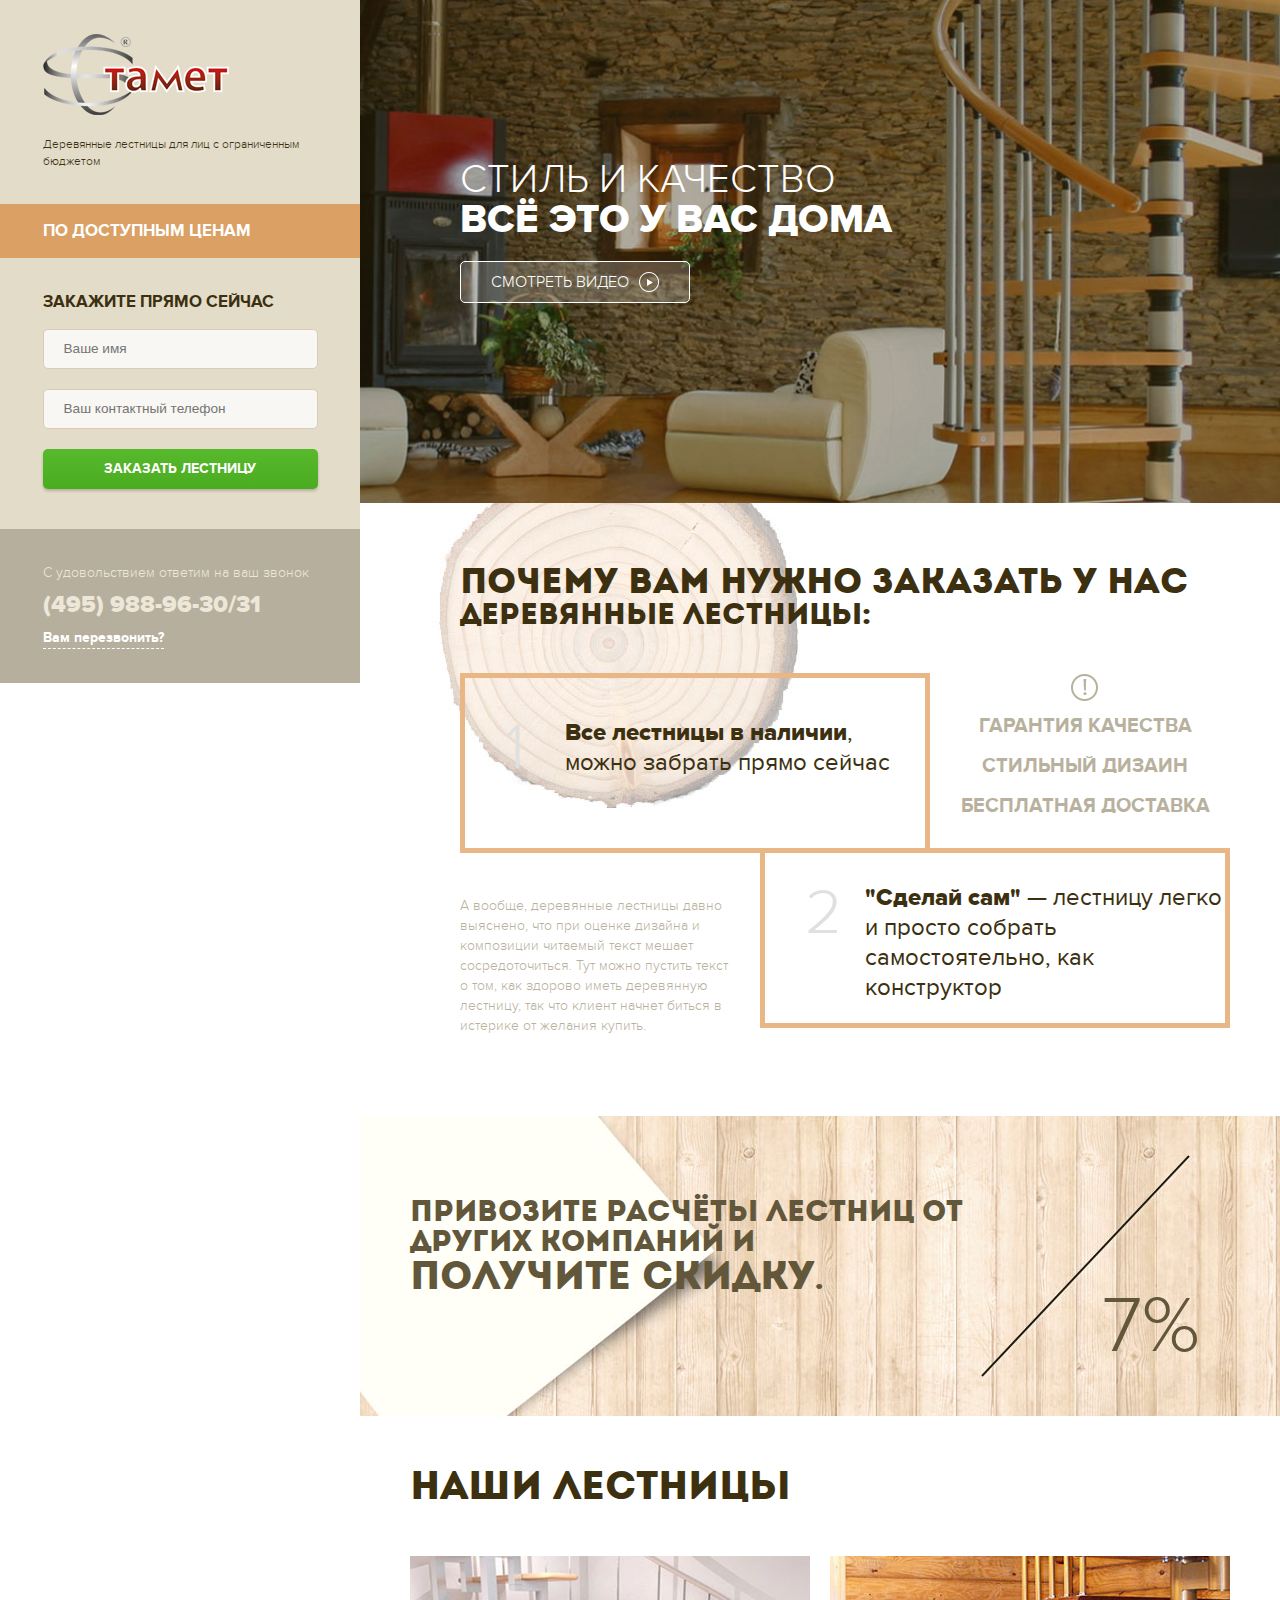
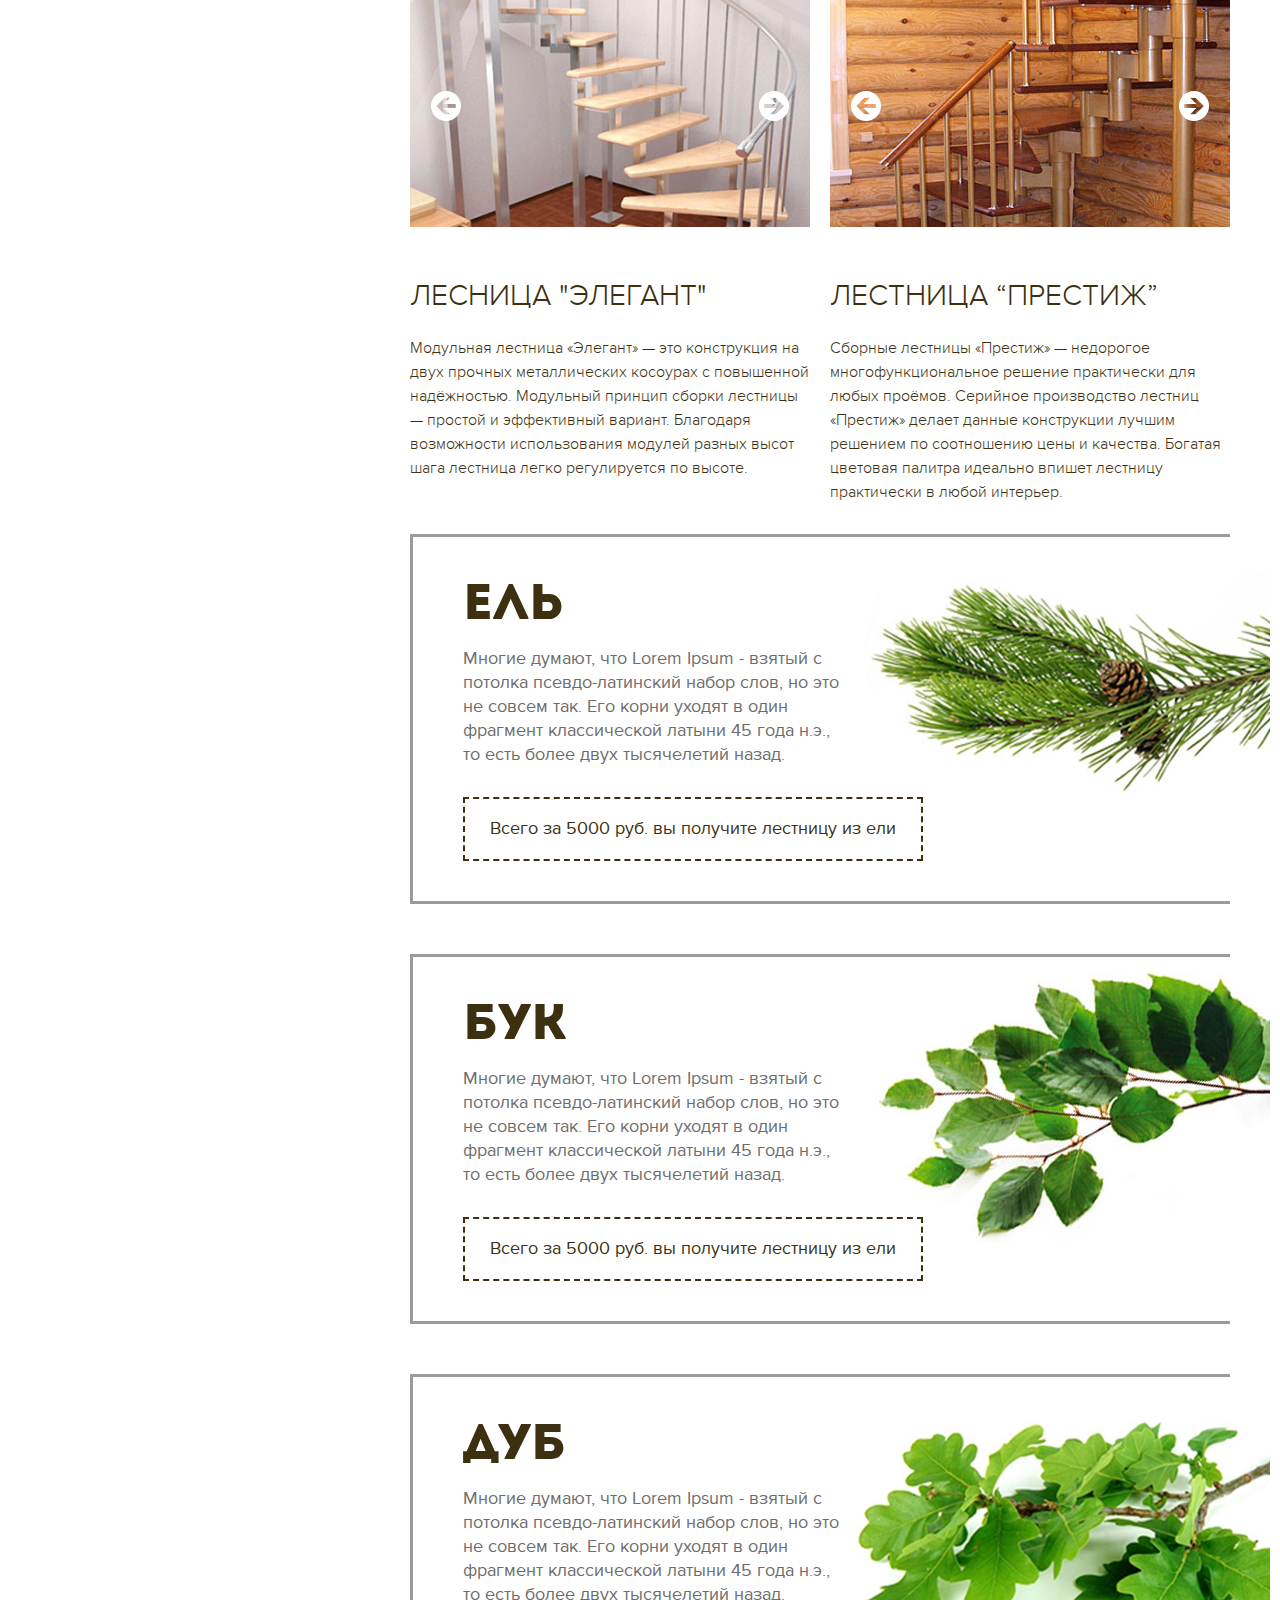
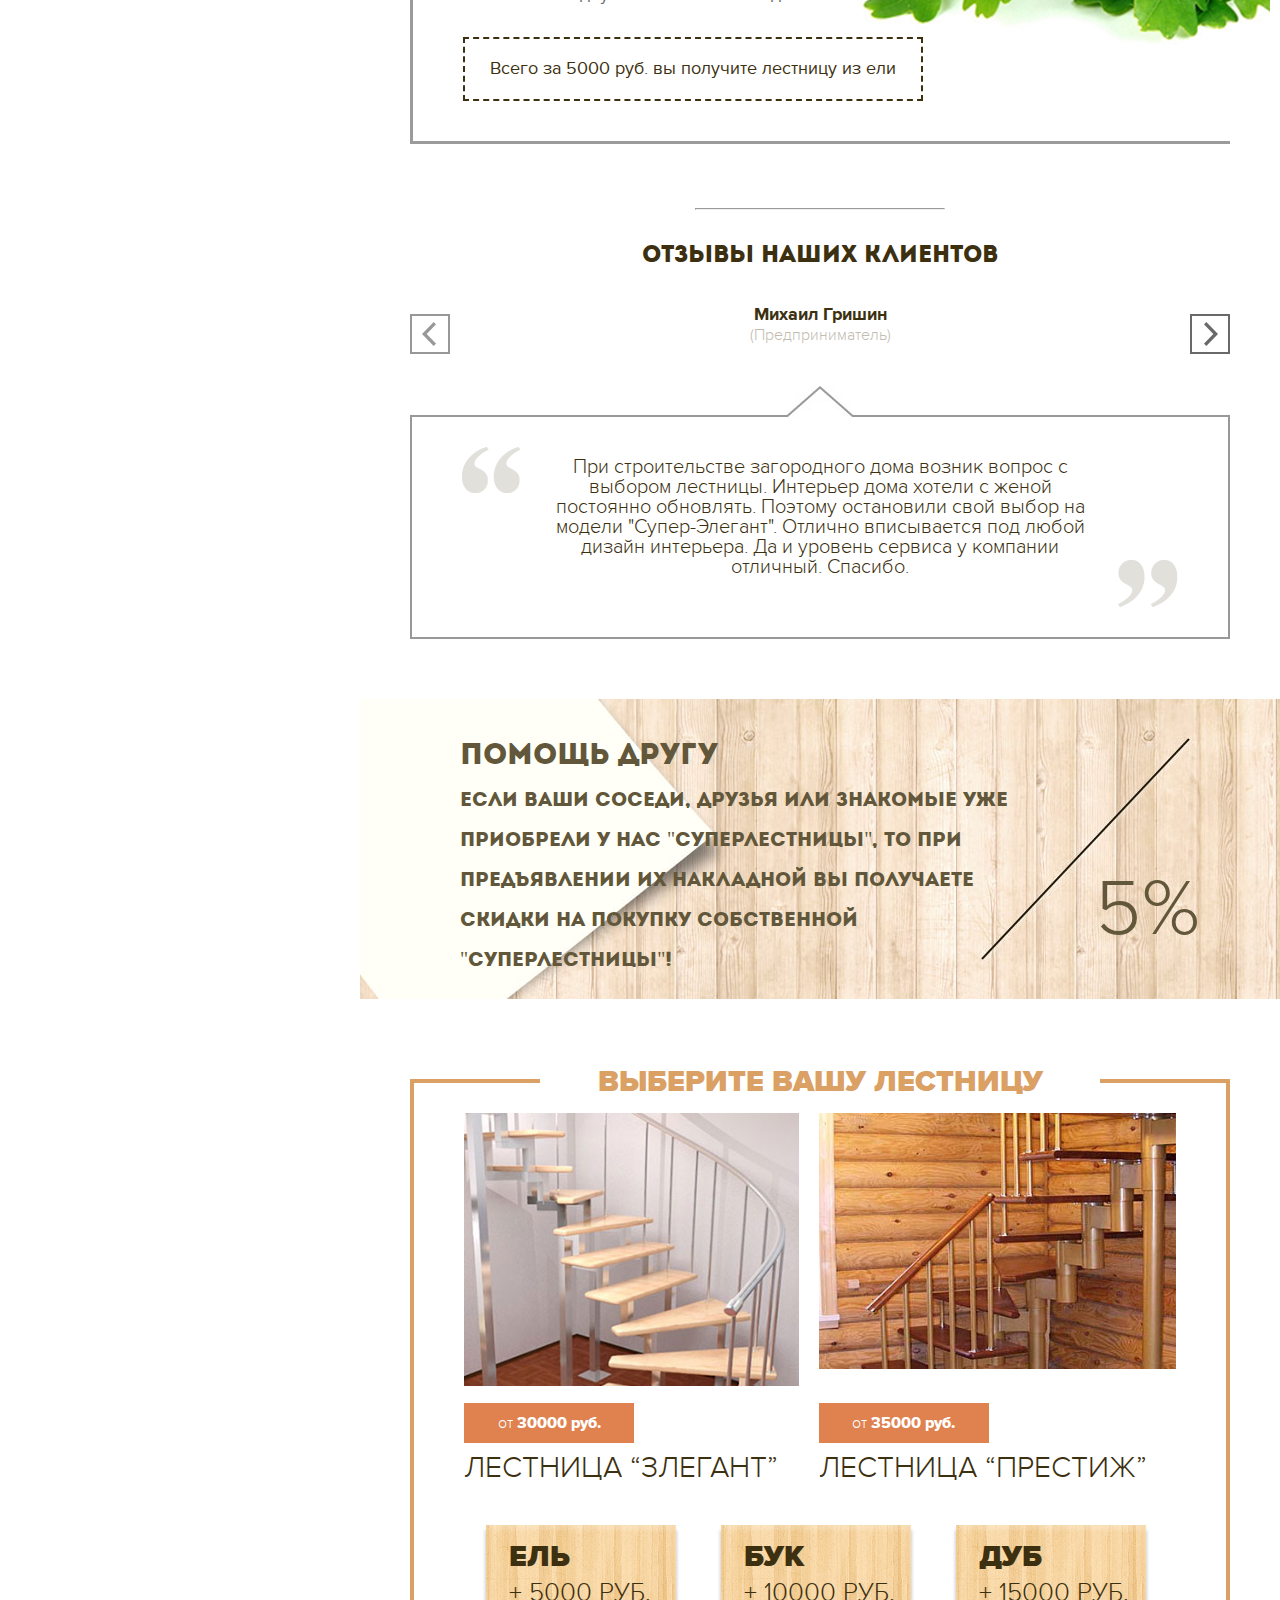
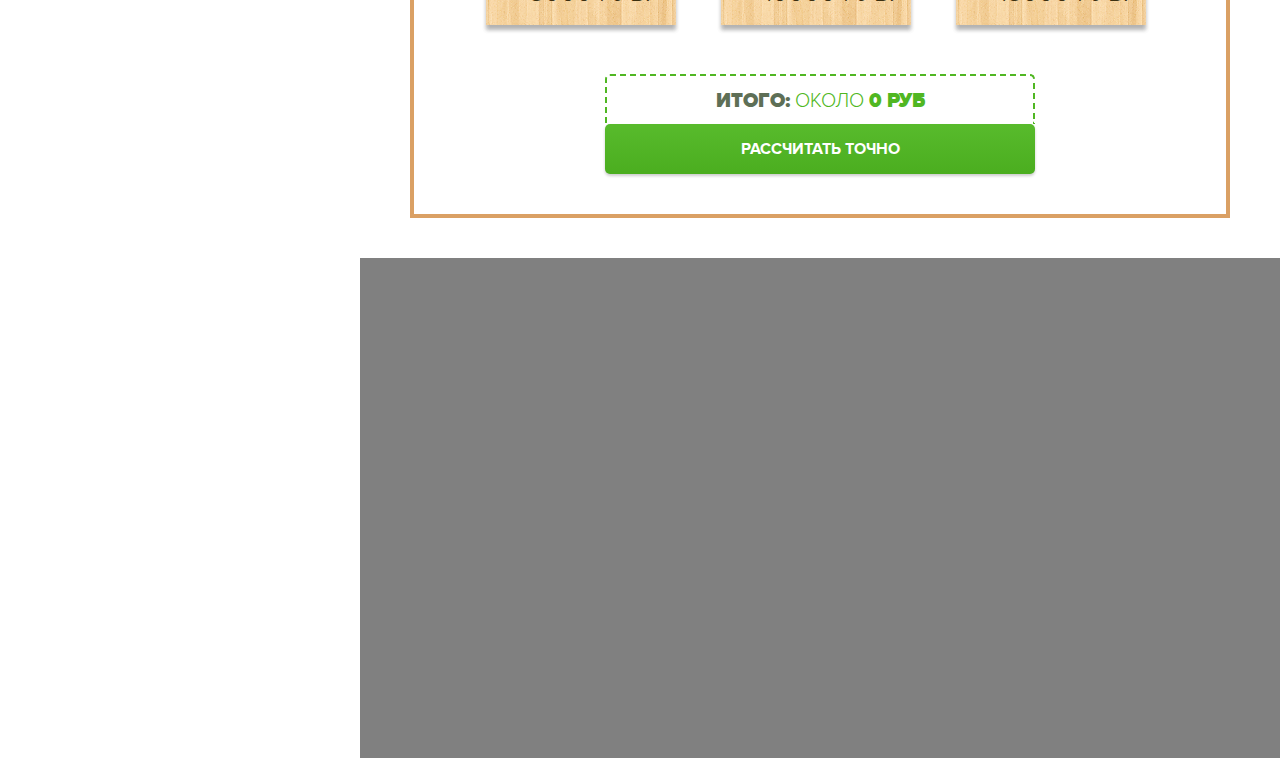
<file: index.html>
<!DOCTYPE html>
<!--[if lt IE 7]>      <html class="no-js lt-ie9 lt-ie8 lt-ie7"> <![endif]-->
<!--[if IE 7]>         <html class="no-js lt-ie9 lt-ie8"> <![endif]-->
<!--[if IE 8]>         <html class="no-js lt-ie9"> <![endif]-->
<!--[if gt IE 8]><!--> <html class="no-js"> <!--<![endif]-->
    <head>
        <meta charset="utf-8">
        <meta http-equiv="X-UA-Compatible" content="IE=edge,chrome=1">
        <title></title>
        <meta name="description" content="">
        <meta name="viewport" content="width=device-width, initial-scale=1">


        <link rel="stylesheet" href="fonts/fonts.css"/>
        <link rel="stylesheet" href="img/sprites.css">
        <link rel="stylesheet" href="css/main.css">

        <!--[if lt IE 9]>
            <script src="//html5shiv.googlecode.com/svn/trunk/html5.js"></script>
            <script>window.html5 || document.write('<script src="js/vendor/html5shiv.js"><\/script>')</script>
        <![endif]-->
    </head>
    <body>
        <!--[if lt IE 7]>
            <p class="browsehappy">You are using an <strong>outdated</strong> browser. Please <a href="http://browsehappy.com/">upgrade your browser</a> to improve your experience.</p>
        <![endif]-->

        <div class="wrapper">
            <div class="sidebar">
                <div class="logo-wrap">
                    <h1><a href="#" class="logo"><img src="img/logo.png" alt=""></a></h1>
                    <p>Деревянные лестницы для лиц с ограниченным бюджетом</p>
                </div>
                <h2>По доступным ценам</h2>
                <form id="form-1" method="POST" action="javascript:void(null);" onsubmit="call('#form-1')">
                    <h3>Закажите прямо сейчас</h3>
                    <p class="input"><input type="text" name="name" placeholder="Ваше имя"></p>
                    <p class="input"><input type="text" name="phone" placeholder="Ваш контактный телефон"></p>
                    <input type="submit" class="submit" value="Заказать лестницу">
                </form>
                <div class="contacts">
                    <p>С удовольствием ответим на ваш звонок</p>
                    <p class="phone-number">(495) 988-96-30/31</p>
                    <a href="#" class="callback" data-toggle="modal" data-target="#form">Вам перезвонить?</a>
                </div>
            </div>

            <div class="content">
                <section>
                    <div class="promo container">
                        <h2>Стиль и качество <br><b>всё это у вас дома</b></h2>
                        <a href="#" class="watch-video" data-toggle="modal" data-target="#video">Смотреть видео <span class="btn-arrow"></span></a>
                    </div>
                </section>

                <section>
                    <div class="benefits container">
                        <h2>Почему вам нужно заказать у нас</h2>
                        <h3>деревянные лестницы:</h3>

                        <div class="benef-1">
                            <span class="num">1</span>
                            <b>Все лестницы в наличии</b>, можно забрать прямо сейчас
                        </div>
                        <div class="benef-2">
                            <span class="num">2</span>
                            <b>"Сделай сам"</b> — лестницу легко и просто собрать самостоятельно, как конструктор
                        </div>
                        <div class="our-benef">
                            <span class="icon icon-i"></span>
                            <p>Гарантия качества</p>
                            <p>Стильный дизаин</p>
                            <p>Бесплатная доставка</p>
                        </div>
                        <div class="text-benef">
                            А вообще, деревянные лестницы давно выяснено, что при оценке дизайна и композиции читаемый текст мешает сосредоточиться. Тут можно пустить текст о том, как здорово иметь деревянную лестницу, так что клиент начнет биться в истерике от желания купить.
                        </div>
                    </div>
                </section>

                <section>
                    <div class="share">
                        <h2>Привозите расчёты лестниц от других компаний и <br><span>получите скидку</span>.</h2>
                        <span class="discount">7%</span>
                        <a href="#" class="share-link" data-toggle="modal" data-target="#share"></a>
                    </div>

                </section>

                <section>
                    <div class="our-works ">
                        <h2>Наши лестницы</h2>
                        <div class="elegant">
                            <ul class="bxslider">
                              <li>
                                <img src="img/slider-1.jpg" />
                              </li>

                            </ul>
                            <h3>Лесница "Элегант"</h3>
                            <p>Модульная лестница «Элегант» — это конструкция на двух прочных металлических косоурах с повышенной надёжностью. Модульный принцип сборки лестницы — простой и эффективный вариант. Благодаря возможности использования модулей разных высот шага лестница легко регулируется по высоте.</p>
                        </div>
                        <div class="prestige">
                            <ul class="bxslider">
                                <li>
                                    <img src="img/slider-2.jpg" />
                                </li>
                            </ul>
                            <h3>Лестница “Престиж”</h3>
                            <p>Сборные лестницы «Престиж» — недорогое многофункциональное решение практически для любых проёмов. Серийное производство лестниц «Престиж» делает данные конструкции лучшим решением по соотношению цены и качества. Богатая цветовая палитра идеально впишет лестницу практически в любой интерьер. </p>
                        </div>
                        <div style="clear: both;"></div>
                    </div>
                </section>

                <section>
                    <div class="materials ">
                        <div class="material">
                            <h2>Ель</h2>
                            <p>Многие думают, что Lorem Ipsum - взятый с потолка псевдо-латинский набор слов, но это не совсем так. Его корни уходят в один фрагмент классической латыни 45 года н.э., то есть более двух тысячелетий назад. </p>
                            <a href="#" class="buy" data-toggle="modal" data-target="#form">Всего за 5000 руб. вы получите лестницу из ели</a>
                            <img src="img/el.jpg" alt="">
                        </div>
                        <div class="material">
                            <h2>Бук</h2>
                            <p>Многие думают, что Lorem Ipsum - взятый с потолка псевдо-латинский набор слов, но это не совсем так. Его корни уходят в один фрагмент классической латыни 45 года н.э., то есть более двух тысячелетий назад. </p>
                            <a href="#" class="buy" data-toggle="modal" data-target="#form">Всего за 5000 руб. вы получите лестницу из ели</a>
                            <img src="img/buk.jpg" alt="">
                        </div>
                        <div class="material">
                            <h2>Дуб</h2>
                            <p>Многие думают, что Lorem Ipsum - взятый с потолка псевдо-латинский набор слов, но это не совсем так. Его корни уходят в один фрагмент классической латыни 45 года н.э., то есть более двух тысячелетий назад. </p>
                            <a href="#" class="buy" data-toggle="modal" data-target="#form">Всего за 5000 руб. вы получите лестницу из ели</a>
                            <img src="img/dub.jpg" alt="">
                        </div>
                    </div>
                </section>

                <section>
                    <div class="reviews ">
                        <hr>
                        <h2>Отзывы наших клиентов</h2>
                        <ul class="bxslider-2">
                          <li>
                            <cite>Михаил Гришин</cite>
                            <p class="who">(Предприниматель)</p>
                            <blockquote>
                                <span class="arrow quote-arrow"></span>
                                <span class="quote-1"></span>
                                <span class="quote-2"></span>
                                <p>
                                    При строительстве загородного дома возник вопрос с выбором лестницы. Интерьер дома хотели с женой постоянно обновлять. Поэтому остановили свой выбор на модели "Супер-Элегант". Отлично вписывается под любой дизайн интерьера. Да и уровень сервиса у компании отличный. Спасибо.
                                </p>
                            </blockquote>
                          </li>
                          <li>
                            <cite>Екатерина</cite>
                            <p class="who">(Сотрудник банка)</p>
                            <blockquote>
                                <span class="arrow quote-arrow"></span>
                                <span class="quote-1"></span>
                                <span class="quote-2"></span>
                                <p>
                                    Заказала лестницу родителям в новый строящийся дом. Подарок им очень понравился. Не пришлось ехать контролировать доставку и установку. Все сделали хорошо и чисто.
                                </p>
                            </blockquote>
                          </li>
                          <li>
                            <cite>Александр и Елена</cite>
                            <p class="who">(Молодожены)</p>
                            <blockquote>
                                <span class="arrow quote-arrow"></span>
                                <span class="quote-1"></span>
                                <span class="quote-2"></span>
                                <p>
                                    После свадебного путешествия заехали в новую 2-х этажную квартиру. И лестница является самым оригинальным украшением квартиры. Мы очень довольны.
                                </p>
                            </blockquote>
                          </li>

                        </ul>
                    </div>
                </section>

                <section>
                    <div class="share share2">
                        <h2>Помощь другу</h2>
                        <p>Если Ваши соседи, друзья или знакомые уже приобрели у нас "Суперлестницы", то при предъявлении их накладной Вы получаете скидки на покупку собственной "Суперлестницы"!</p>
                        <span class="discount">5%</span>
                        <a href="#" class="share-link" data-toggle="modal" data-target="#form"></a>
                    </div>
                </section>

                <section>
                    <div class="choose">
                        <form id="form-2" method="POST" action="javascript:void(null);" onsubmit="call('#form-2')">
                            <h2>выберите вашу лестницу</h2>
                            <div class="type">
                                <div id="elegant">
                                    <input type="radio" name="type" value="elegant" id="radio-elegant">
                                    <label for="radio-elegant" id="label-elegant">
                                        <img src="img/form-radio-1.jpg" alt="">
                                    </label>
                                    <span class="price">от <b><span class="type-price">30000 </span><span id="type-price-2"> руб.</b></span>
                                    <h3>Лестница “Злегант”</h3>
                                </div>

                                <div id="prestige">
                                    <input type="radio" name="type" value="prestige" id="radio-prestige">
                                    <label for="radio-prestige" id="label-prestige">
                                        <img src="img/form-radio-2.jpg" alt="">
                                    </label>
                                    <span class="price">от <b><span class="type-price">35000</span> руб.</b></span>
                                    <h3>Лестница “Престиж”</h3>
                                </div>

                            </div>
                            <div style="clear: both;"></div>
                            <div class="material">
                                <div>
                                    <input type="radio" name="material" value='el' id='el'>
                                    <label for="el">
                                        <p>Ель</p>
                                        <span class="mat-price">+ <span class="mat-price-val">5000</span> руб.</span>
                                    </label>
                                </div>
                                <div>
                                    <input type="radio" name="material" value='buk' id='buk'>
                                    <label for="buk">
                                        <p>Бук</p>
                                        <span class="mat-price">+ <span class="mat-price-val">10000</span> руб.</span>
                                    </label>
                                </div>
                                <div>
                                    <input type="radio" name="material" value='dub' id='dub'>
                                    <label for="dub">
                                        <p>Дуб</p>
                                        <span class="mat-price">+ <span class="mat-price-val">15000</span> руб.</span>
                                    </label>
                                </div>
                            </div>

                            <div style="clear: both;"></div>
                            <div class="choose-price">
                                <p>
                                    <span class='gray'>Итого: </span>около<b> <span id="total-price">0</span> руб</b>
                                </p>
                            </div>
                            <a href="" class="popup-btn" data-toggle="modal" data-target="#form-2-popup">рассчитать точно</a>

                            <!--modal  -->
                            <div class="modal fade" id="form-2-popup" tabindex="-1" role="dialog" aria-labelledby="myModalLabel" aria-hidden="true">
                              <div class="modal-dialog">
                                <div class="modal-content">
                                  <div class="modal-header">
                                     <h3>Сделайте заказ!</h3>
                                    <button type="button" class="close" data-dismiss="modal"><span aria-hidden="true">&times;</button>
                                  </div>
                                  <div class="modal-body" >

                                     <label for="name">Ваше имя</label>
                                     <p>
                                         <input type="text" id="name" name="name">
                                     </p>
                                     <label for="phone">Ваш телефон</label>
                                     <p>
                                         <input type="text" id="phone" name="phone">
                                     </p>
                                     <label for="email">Ваш Email</label>
                                     <p>
                                         <input type="text" id="email" name="email">
                                     </p>
                                     <input type="submit" class="form-submit">

                                  </div>
                                </div>
                              </div>
                            </div>
                        </form>
                    </div>
                </section>

                <section>
                    <div id="map">

                    </div>
                </section>

            </div>
        </div>

        <!-- Modal -->
<!-- modal video -->
<div class="modal fade" id="video" tabindex="-1" role="dialog" aria-labelledby="myModalLabel" aria-hidden="true">
  <div class="modal-dialog">
    <div class="modal-content">
      <div class="modal-header" style="padding-left: 30px">
        <h3>Лестницы "Стамет"</h3>
        <button type="button" class="close" data-dismiss="modal"><span aria-hidden="true">&times;</span></button>
      </div>
      <div class="modal-body" style="padding: 30px; text-aligh:center">

      </div>
    </div>
  </div>
</div>

<!-- success modal -->
<div class="modal fade" id="success" tabindex="-1" role="dialog" aria-labelledby="myModalLabel" aria-hidden="true">
  <div class="modal-dialog">
    <div class="modal-content">
      <div class="modal-header">
         <h3>Спасибо!</h3>
        <button type="button" class="close" data-dismiss="modal"><span aria-hidden="true">&times;</span></button>
      </div>
      <div class="modal-body" style="padding: 50px; text-aligh:center">
        <p style="font-size:24px">Hаш менеджер скоро свяжется с вами!</p>
      </div>

    </div>
  </div>
</div>
<!-- success error -->
<div class="modal fade" id="error" tabindex="-1" role="dialog" aria-labelledby="myModalLabel" aria-hidden="true">
  <div class="modal-dialog">
    <div class="modal-content">
      <div class="modal-header">
         <h3>Ошибка!</h3>
        <button type="button" class="close" data-dismiss="modal"><span aria-hidden="true">&times;</span></button>
      </div>
      <div class="modal-body" style="padding: 50px; text-aligh:center">
        <p style="font-size:24px">Ваши данные не были отправлены!</p>
      </div>

    </div>
  </div>
</div>
<!-- form modal -->
<div class="modal fade" id="form" tabindex="-1" role="dialog" aria-labelledby="myModalLabel" aria-hidden="true">
  <div class="modal-dialog">
    <div class="modal-content">
      <div class="modal-header">
         <h3>Сделайте заказ!</h3>
        <button type="button" class="close" data-dismiss="modal"><span aria-hidden="true">&times;</button>
      </div>
      <div class="modal-body" >
      <form method="POST" id="send-form" action="javascript:void(null);" onsubmit="call('#send-form')">
         <label for="name">Ваше имя</label>
         <p>
             <input type="text" id="name" name="name">
         </p>
         <label for="phone">Ваш телефон</label>
         <p>
             <input type="text" id="phone" name="phone">
         </p>
         <label for="email">Ваш Email</label>
         <p>
             <input type="text" id="email" name="email">
         </p>
         <input type="submit" class="form-submit">
        </form>
      </div>
    </div>
  </div>
</div>

<!-- form modal -->
<div class="modal fade" id="share" tabindex="-1" role="dialog" aria-labelledby="myModalLabel" aria-hidden="true">
  <div class="modal-dialog">
    <div class="modal-content">
      <div class="modal-header">
         <h3>Сделайте заказ!</h3>
        <button type="button" class="close" data-dismiss="modal"><span aria-hidden="true">&times;</button>
      </div>
      <div class="modal-body" >
      <form method="POST" id="share-form" action="javascript:void(null);" onsubmit="call('#share-form')">
         <p class="desc">Если у вас уже есть готовая смета от наших друзей-конкурентов, то мы готовы рассмотреть ее и дать Вам дополнительный бонус. Подробности акции можно узнать в офисе компании. </p>
         <p class="cont-us">Оставьте телефон, и наш менеджер расскажет вам подробности акции</p>
         <label for="phone">Ваш телефон</label>
         <p>
             <input type="text" id="phone" name="phone">
         </p>

         <input type="submit" class="form-submit">
        </form>
      </div>
    </div>
  </div>
</div>
        <script src="js/vendor/jquery-1.11.0.min.js"></script>


        <script src="js/main.js"></script>
         <!-- bxSlider Javascript file -->
        <script src="js/jquery.bxslider.min.js"></script>
        <script src="js/bootstrap.min.js"></script>

        <script>
            $(document).ready(function(){
                $('.bxslider').bxSlider({pager:false, auto:true});
                $('.bxslider-2').bxSlider({pager:false, auto:true, mode: 'fade', speed: 1000, pause: 5000});
                $('#myModal').modal({show:false});
                $('#success').modal({show:false});
                $('#form').modal({show:false});
                $('#form-2-popup').modal({show:false});
                $('#share').modal({show:false});
                $('#video').modal({show:false});
                $('#video').on('show.bs.modal', function(){
                    $(this).find('.modal-body').append('<iframe width="540" src="http://www.youtube.com/embed/rndELZUlAm4?autoplay=1&hd=1" height="405" frameborder="0" allowfullscreen=""></iframe>')
                })
                $('#video').on('hide.bs.modal', function(){
                    $(this).find('iframe').remove();
            }); });
        </script>

        <!--  ajax -->
      <script>
         function call(id){
               var msg   = $(id).serialize();
              $.ajax({
                type: 'POST',
                url: 'send.php',
                data: msg,
                success: function(data) {
                  if(id=="#form-2"){
                      $('#form-2-popup').modal('hide');
                   }
                  if(id=="#send-form"){
                      $('#form').modal('hide');
                   }
                    if(id=="#share-form"){
                      $('#share').modal('hide');
                   }
                  $('#success').modal('show');
                },
                error:  function(xhr, str){
                    if(id=="#form-2"){
                      $('#form-2-popup').modal('hide');
                   }
                  if(id=="#send-form"){
                      $('#form').modal('hide');
                   }
                   if(id=="#share-form"){
                      $('#share').modal('hide');
                   }
                  $('#error').modal('show');
                  }
              });
         }
      </script>

    </body>
</html>
</file>
<file: fonts/fonts.css>
/* Generated by Font Squirrel (http://www.fontsquirrel.com) on May 27, 2014 */



@font-face {
    font-family: 'proxima_nova_blblack';
    src: url('proximanova-black.eot');
    src: url('proximanova-black.eot?#iefix') format('embedded-opentype'),
         url('proximanova-black.woff') format('woff'),
         url('proximanova-black.ttf') format('truetype'),
         url('proximanova-black.svg#proxima_nova_blblack') format('svg');
    font-weight: normal;
    font-style: normal;

}


@font-face {
    font-family: 'intro_regular';
    src: url('intro.eot');
    src: url('intro.eot?#iefix') format('embedded-opentype'),
         url('intro.woff') format('woff'),
         url('intro.ttf') format('truetype');
    font-weight: normal;
    font-style: normal;

}


@font-face {
    font-family: 'proxima_nova_rgbold';
    src: url('proximanova-bold.eot');
    src: url('proximanova-bold.eot?#iefix') format('embedded-opentype'),
         url('proximanova-bold.woff') format('woff'),
         url('proximanova-bold.ttf') format('truetype'),
         url('proximanova-bold.svg#proxima_nova_rgbold') format('svg');
    font-weight: normal;
    font-style: normal;

}




@font-face {
    font-family: 'proxima_novabold_italic';
    src: url('proximanova-boldit.eot');
    src: url('proximanova-boldit.eot?#iefix') format('embedded-opentype'),
         url('proximanova-boldit.woff') format('woff'),
         url('proximanova-boldit.ttf') format('truetype'),
         url('proximanova-boldit.svg#proxima_novabold_italic') format('svg');
    font-weight: normal;
    font-style: normal;

}




@font-face {
    font-family: 'proxima_nova_ltlight';
    src: url('proximanova-light.eot');
    src: url('proximanova-light.eot?#iefix') format('embedded-opentype'),
         url('proximanova-light.woff') format('woff'),
         url('proximanova-light.ttf') format('truetype'),
         url('proximanova-light.svg#proxima_nova_ltlight') format('svg');
    font-weight: normal;
    font-style: normal;

}




@font-face {
    font-family: 'proxima_novalight_italic';
    src: url('proximanova-lightit.eot');
    src: url('proximanova-lightit.eot?#iefix') format('embedded-opentype'),
         url('proximanova-lightit.woff') format('woff'),
         url('proximanova-lightit.ttf') format('truetype'),
         url('proximanova-lightit.svg#proxima_novalight_italic') format('svg');
    font-weight: normal;
    font-style: normal;

}




@font-face {
    font-family: 'proxima_nova_rgregular';
    src: url('proximanova-reg.eot');
    src: url('proximanova-reg.eot?#iefix') format('embedded-opentype'),
         url('proximanova-reg.woff') format('woff'),
         url('proximanova-reg.ttf') format('truetype'),
         url('proximanova-reg.svg#proxima_nova_rgregular') format('svg');
    font-weight: normal;
    font-style: normal;

}




@font-face {
    font-family: 'proxima_novaregular_italic';
    src: url('proximanova-regit.eot');
    src: url('proximanova-regit.eot?#iefix') format('embedded-opentype'),
         url('proximanova-regit.woff') format('woff'),
         url('proximanova-regit.ttf') format('truetype'),
         url('proximanova-regit.svg#proxima_novaregular_italic') format('svg');
    font-weight: normal;
    font-style: normal;

}




@font-face {
    font-family: 'proxima_nova_thextrabold';
    src: url('proximanova-xbold.eot');
    src: url('proximanova-xbold.eot?#iefix') format('embedded-opentype'),
         url('proximanova-xbold.woff') format('woff'),
         url('proximanova-xbold.ttf') format('truetype'),
         url('proximanova-xbold.svg#proxima_nova_thextrabold') format('svg');
    font-weight: normal;
    font-style: normal;

}

@font-face {
    font-family: 'pt_serifregular';
    src: url('4jjfdaym.eot');
    src: url('4jjfdaym.eot?#iefix') format('embedded-opentype'),
         url('4jjfdaym.woff') format('woff'),
         url('4jjfdaym.ttf') format('truetype'),
         url('4jjfdaym.svg#pt_serifregular') format('svg');
    font-weight: normal;
    font-style: normal;

}
</file>
<file: img/sprites.css>
.bx-prev, .bx-next, .btn-arrow, .icon-i, .mat-, .mat-active, .quote-1, .quote-2, .quote-arrow, .bx-prev, .bx-next{
	background: url(sprites.png) no-repeat;
}

.bx-prev{
	background-position: 0 0;
	width: 32px;
	height: 32px;
	display: block;
	text-indent: -9999px;
	left: 20px;
}

.bx-next{
	background-position: -50px 0;
	width: 32px;
	height: 32px;
	display: block;
	text-indent: -9999px;
	right: 20px;
}

.btn-arrow{
	background-position: -100px 0;
	width: 20px;
	height: 20px;
}

.icon-i{
	background-position: -150px 0;
	width: 28px;
	height: 28px;
}

.mat-{
	background-position: 0 -150px ;
	width: 204px;
	height: 116px;
}

.mat-active{
	background-position: 0 -300px ;
	width: 204px;
	height: 116px;
}

.quote-1{
	background-position: 0 -50px ;
	width: 59px;
	height: 46px;
}

.quote-2{
	background-position: -100px -50px ;
	width: 60px;
	height: 47px;
}

.quote-arrow{
	background-position: 0 -100px ;
	width: 66px;
	height: 31px;
}

.reviews .bx-prev{
	background-position: -100px -100px ;
	width: 40px;
	height: 40px;
	left: 0px;
}

.reviews .bx-next{
	background-position: -150px -100px ;
	width: 40px;
	height: 40px;
	right: 0px;
}
</file>
<file: css/main.css>
/*reset*/
html,
body,
div,
span,
applet,
object,
iframe,
h1,
h2,
h3,
h4,
h5,
h6,
p,
blockquote,
pre,
a,
abbr,
acronym,
address,
big,
cite,
code,
del,
dfn,
em,
img,
ins,
kbd,
q,
s,
samp,
small,
strike,
strong,
sub,
sup,
tt,
var,
b,
u,
i,
center,
dl,
dt,
dd,
ol,
ul,
li,
fieldset,
form,
label,
legend,
table,
caption,
tbody,
tfoot,
thead,
tr,
th,
td,
article,
aside,
canvas,
details,
embed,
figure,
figcaption,
footer,
header,
hgroup,
menu,
nav,
output,
ruby,
section,
summary,
time,
mark,
audio,
video {
  margin: 0;
  padding: 0;
  border: 0;
  font-size: 100%;
  font: inherit;
  vertical-align: baseline;
}
/* HTML5 display-role reset for older browsers */
article,
aside,
details,
figcaption,
figure,
footer,
header,
hgroup,
menu,
nav,
section {
  display: block;
}
body {
  line-height: 1;
}
ol,
ul {
  list-style: none;
}
blockquote,
q {
  quotes: none;
}
blockquote:before,
blockquote:after,
q:before,
q:after {
  content: '';
  content: none;
}
table {
  border-collapse: collapse;
  border-spacing: 0;
}
* {
  -webkit-box-sizing: border-box;
  -moz-box-sizing: border-box;
  box-sizing: border-box;
}
a {
  text-decoration: none;
  outline: 0px;
}
a:active,
a:focus,
a:hover {
  color: inherit;
}
h1,
h2,
h3,
h4,
h5,
h6 {
  text-transform: uppercase;
}
input[type="submit"] {
  cursor: pointer;
}
/*Styles*/
body {
  font-size: 20px;
  line-height: 1em;
  font-family: 'proxima_nova_ltlight';
  min-width: 1260px;
  color: #3c3010;
}
.wrapper {
  position: relative;
  overflow-y: hidden;
}
/*SIDEBAR*/
.sidebar {
  position: absolute;
  width: 360px;
  top: 0px;
  left: 0px;
  background: #e3dcc9;
  padding-top: 2em;
  font-size: 0.85em;
  z-index: 1000;
}
.sidebar .logo-wrap,
.sidebar h2,
.sidebar form,
.sidebar .contacts {
  padding: 0 2.5em;
}
.logo {
  font-size: 1.5em;
  font-family: 'intro_regular';
  line-height: 1em;
  color: #3c3010 !important;
  margin-bottom: 0.66em;
  display: inline-block;
}
.logo-wrap p {
  font-size: 0.7em;
  color: #3c3010;
  line-height: 1.4em;
}
.sidebar h2 {
  background: #daa064;
  color: #fff;
  font-family: 'proxima_nova_rgbold';
  text-transform: uppercase;
  padding-top: 1em;
  padding-bottom: 1em;
  margin: 2em 0;
}
.sidebar form h3 {
  font-family: 'proxima_nova_rgbold';
  color: #3c3010;
  margin-bottom: 1em;
}
.sidebar form .input input {
  font-size: 0.8em;
  width: 100%;
  height: 40px;
  -moz-border-radius: 5px;
  -webkit-border-radius: 5px;
  border-radius: 5px;
  background-color: #f9f7f3;
  border: 1px solid #dacaba;
  padding-left: 20px;
  margin-bottom: 20px;
}
.sidebar form .submit {
  background: #4eb521;
  -moz-border-radius: 5px;
  -webkit-border-radius: 5px;
  border-radius: 5px;
  font-size: .8em;
  text-transform: uppercase;
  font-family: 'proxima_nova_rgbold';
  color: #fff;
  height: 40px;
  width: 100%;
  border: 0px;
  cursor: pointer;
  -moz-box-shadow: 0 2px 3px rgba(0, 0, 0, 0.2);
  -webkit-box-shadow: 0 2px 3px rgba(0, 0, 0, 0.2);
  box-shadow: 0 2px 3px rgba(0, 0, 0, 0.2);
  background-image: url([data-uri]);
  background-image: -moz-linear-gradient(bottom, rgba(0, 0, 0, 0.05) 0%, rgba(255, 255, 255, 0.05) 100%);
  background-image: -o-linear-gradient(bottom, rgba(0, 0, 0, 0.05) 0%, rgba(255, 255, 255, 0.05) 100%);
  background-image: -webkit-linear-gradient(bottom, rgba(0, 0, 0, 0.05) 0%, rgba(255, 255, 255, 0.05) 100%);
  background-image: linear-gradient(bottom, rgba(0, 0, 0, 0.05) 0%, rgba(255, 255, 255, 0.05) 100%);
  margin-bottom: 40px;
}
.sidebar .contacts {
  background: #b6af9e;
  padding-top: 2em;
  padding-bottom: 2em;
}
.sidebar .contacts p {
  font-size: 0.85em;
  color: #ede7d9;
  line-height: 20px;
}
.sidebar .contacts .phone-number {
  font-family: 'proxima_nova_thextrabold';
  font-size: 24px;
  margin: 0.5em 0;
}
.sidebar .contacts .callback {
  display: inline-block;
  line-height: 20px;
  font-size: 0.85em;
  font-family: 'proxima_nova_rgbold';
  color: #fff;
  border-bottom: 1px dashed ;
}
.sidebar .contacts .callback:hover {
  border-color: transparent;
}
/*CONTENT*/
section > div {
  padding-right: 50px;
}
.content {
  margin-left: 360px;
}
/*Promo*/
.promo {
  background: url(../img/promo-bg.jpg) center no-repeat;
  padding-top: 8em;
  padding-bottom: 10em;
  padding-left: 5em;
  background-size: cover;
  filter: progid:DXImageTransform.Microsoft.AlphaImageLoader(src='../img/promo-bg.jpg', sizingMethod='scale');
}
.promo h2 {
  font-family: 'proxima_nova_ltlight';
  font-size: 2em;
  line-height: 1em;
  color: #fff;
  margin-bottom: 0.5em;
}
.promo h2 b {
  font-family: 'proxima_nova_thextrabold';
}
.promo .watch-video {
  display: inline-block;
  color: #fff;
  font-size: 0.8em;
  text-transform: uppercase;
  line-height: 40px;
  padding-left: 30px;
  padding-right: 60px;
  -moz-border-radius: 5px;
  -webkit-border-radius: 5px;
  border-radius: 5px;
  border: 1px solid #fff;
  background-color: rgba(255, 255, 255, 0.2);
  position: relative;
}
.promo .watch-video span {
  display: inline-block;
  position: absolute;
  right: 30px;
  top: 10px;
}
.promo .watch-video:hover {
  background-color: rgba(255, 255, 255, 0.35);
}
/*Denefits*/
.benefits {
  position: relative;
  background: url(../img/benef-bg.jpg) 40px -40px no-repeat;
  padding-top: 3em;
  padding-bottom: 4em;
  padding-left: 5em;
}
.benefits h2,
.benefits h3 {
  font-family: 'intro_regular';
  color: #3c3010;
  line-height: 1em;
}
.benefits h2 {
  font-size: 1.8em;
}
.benefits h3 {
  font-size: 1.5em;
  margin-bottom: 1.5em;
}
.benefits .benef-1,
.benefits .benef-2 {
  border: 5px solid #e8b785;
  height: 180px;
  width: 470px;
  position: absolute;
  font-family: 'proxima_nova_rgregular';
  font-size: 1.2em;
  line-height: 30px;
  color: #3c3010;
  padding-left: 100px;
}
.benefits .benef-1 b,
.benefits .benef-2 b {
  font-family: 'proxima_nova_thextrabold';
}
.benefits .benef-1 .num,
.benefits .benef-2 .num {
  position: absolute;
  left: 40px;
  color: #e1e0de;
  font-size: 64px;
  font-family: 'proxima_nova_ltlight';
}
.benefits .benef-1 {
  left: 100px;
  top: 170px;
  padding-top: 40px;
}
.benefits .benef-1 .num {
  top: 55px;
}
.benefits .benef-2 {
  right: 50px;
  top: 345px;
  padding-top: 30px;
}
.benefits .benef-2 .num {
  top: 45px;
}
.benefits .our-benef {
  color: #b8b19d;
  font-family: 'proxima_nova_rgbold';
  text-transform: uppercase;
  margin-left: 480px;
  text-align: center;
}
.benefits .our-benef p {
  margin-bottom: 20px;
}
.benefits .our-benef .icon {
  display: inline-block;
  margin-bottom: 0.5em;
}
.benefits .text-benef {
  width: 35%;
  margin-top: 80px;
  font-size: 0.7em;
  color: #b8b19d;
}
/*Share*/
.share {
  background: url(../img/share-bg.jpg) center no-repeat;
  padding-top: 4em;
  padding-left: 2.5em;
  position: relative;
  height: 300px;
  color: #62573a;
  background-size: cover;
  filter: progid:DXImageTransform.Microsoft.AlphaImageLoader(src='../img/share-bg.jpg', sizingMethod='scale');
}
.share h2 {
  font-size: 1.5em;
  font-family: 'intro_regular';
  line-height: 1;
  width: 600px;
}
.share h2 span {
  font-size: 40px;
}
.share p {
  font-family: 'intro_regular';
  width: 600px;
  line-height: 2em;
}
.share .discount {
  font-size: 4em;
  font-family: 'proxima_nova_ltlight';
  color: #62573a;
  position: absolute;
  right: 80px;
  bottom: 80px;
}
.share a.share-link {
  position: absolute;
  display: block;
  top: 0px;
  left: 0px;
  bottom: 0px;
  right: 0px;
}
.share2 {
  padding-left: 5em;
  padding-top: 2em;
}
.share2 h2 {
  margin-bottom: 10px;
}
/*Out works*/
.our-works {
  padding-left: 2.5em;
  padding-bottom: 1.5em;
}
.our-works h2 {
  font-size: 2em;
  font-family: 'intro_regular';
  margin: 1.5em 0;
  color: #3c3010;
}
.our-works .elegant,
.our-works .prestige {
  width: 50%;
  float: left;
}
.our-works .elegant .bx-wrapper,
.our-works .prestige .bx-wrapper {
  max-width: 600px !important;
  margin-left: 0px !important;
}
.our-works .elegant .bxslider li,
.our-works .prestige .bxslider li {
  height: 300px;
  overflow: hidden;
  position: relative;
}
.our-works .elegant .bxslider li img,
.our-works .prestige .bxslider li img {
  width: 100%;
}
.our-works .elegant .bxslider li .price,
.our-works .prestige .bxslider li .price {
  position: absolute;
  top: 30px;
  right: 0px;
  display: inline-block;
  line-height: 40px;
  background: #e08250;
  padding: 0 30px;
  color: #fff;
  font-size: 0.8em;
}
.our-works .elegant .bxslider li .price b,
.our-works .prestige .bxslider li .price b {
  font-family: 'proxima_nova_rgbold';
}
.our-works .elegant {
  padding-right: 10px;
}
.our-works .prestige {
  padding-left: 10px;
}
.our-works h3 {
  font-size: 1.5em;
  margin: 1em 0;
}
.our-works p {
  font-size: 0.8em;
  line-height: 24px;
}
/*Materials*/
.materials {
  padding-left: 2.5em;
}
.materials .material {
  border: 3px solid #9b9b9b;
  padding: 2em 19em 2em 2.5em;
  position: relative;
  min-height: 320px;
  border-right: 0px;
  margin-bottom: 2.5em;
}
.materials .material img {
  position: absolute;
  top: 0px;
  right: -40px;
}
.materials .material h2 {
  font-family: 'intro_regular';
  font-size: 2.5em;
  color: #3c3010;
  line-height: 1;
  margin-bottom: 20px;
}
.materials .material p {
  font-family: 'proxima_nova_rgregular';
  font-size: 0.9em;
  color: #6c6c6c;
  line-height: 24px;
}
.materials .material a {
  font-size: 0.9em;
  font-family: 'proxima_nova_rgregular';
  display: inline-block;
  padding: 20px 25px;
  border: 2px dashed ;
  color: #3c3010;
  min-width: 460px;
  position: relative;
  z-index: 5;
  margin-top: 30px;
}
.materials .material a:hover {
  background: #50b722;
  border-color: #2e6217;
  color: #fff;
}
/*Reviews*/
.reviews {
  text-align: center;
  padding-left: 2.5em;
  margin-bottom: 3em;
}
.reviews hr {
  display: inline-block;
  width: 250px;
  height: 2px;
  background: #989898;
  margin: 0px;
}
.reviews h2 {
  font-family: 'intro_regular';
  font-size: 1.2em;
  color: #3c3010;
  margin: 30px 0 40px;
}
.reviews cite {
  font-family: 'proxima_nova_rgbold';
  font-size: 0.9em;
}
.reviews .who {
  font-size: 0.8em;
  color: #c1bcaf;
}
.reviews blockquote {
  border: 2px solid #989898;
  padding: 2em 7em 3em;
  margin-top: 3.5em;
  position: relative;
}
.reviews blockquote .quote-1,
.reviews blockquote .quote-2,
.reviews blockquote .arrow {
  display: block;
  position: absolute;
}
.reviews blockquote .quote-1 {
  left: 50px;
  top: 30px;
}
.reviews blockquote .quote-2 {
  right: 50px;
  bottom: 30px;
}
.reviews blockquote .arrow {
  top: -31px;
  left: 50%;
  margin-left: -33px;
}
/*Choose*/
.choose {
  padding-left: 2.5em;
  padding-top: 4em;
  padding-bottom: 2em;
}
.choose form {
  padding: 1.5em 2.5em 2em;
  border: 4px solid #daa064;
  position: relative;
}
.choose form h2 {
  font-family: 'proxima_nova_blblack';
  font-size: 1.5em;
  color: #daa064;
  line-height: 40px;
  width: 560px;
  position: absolute;
  left: 50%;
  margin-left: -280px;
  background: #fff;
  text-align: center;
  top: -20px;
}
.choose .material {
  margin-top: 2em;
}
.choose .material div {
  width: 33%;
  float: left;
}
.choose .material div input {
  display: none;
}
.choose .material div label {
  cursor: pointer;
  text-transform: uppercase;
  display: block;
  margin: 0 auto;
  width: 204px;
  height: 116px;
  background: url(../img/sprites.png) no-repeat;
  background-position: 0 -150px;
  padding-top: 30px;
  padding-left: 30px;
}
.choose .material div label p {
  font-family: 'proxima_nova_blblack';
  font-size: 1.5em;
  color: #3c3010;
  margin-bottom: 15px;
}
.choose .material div label .mat-price {
  font-size: 1.3em;
}
.choose .material div input:checked + label {
  background-position: 0 -300px;
}
.choose .popup-btn {
  display: block;
  margin: 0 auto;
  text-align: center;
  color: #fff;
  text-transform: uppercase;
  font-family: 'proxima_nova_rgbold';
  font-size: 0.8em;
  height: 50px;
  line-height: 50px;
  width: 430px;
  -moz-border-radius: 5px;
  -webkit-border-radius: 5px;
  border-radius: 5px;
  background-color: #4fb721;
  -moz-box-shadow: 0 2px 3px rgba(0, 0, 0, 0.2);
  -webkit-box-shadow: 0 2px 3px rgba(0, 0, 0, 0.2);
  box-shadow: 0 2px 3px rgba(0, 0, 0, 0.2);
  background-image: url([data-uri]);
  background-image: -moz-linear-gradient(bottom, rgba(0, 0, 0, 0.05) 0%, rgba(255, 255, 255, 0.05) 100%);
  background-image: -o-linear-gradient(bottom, rgba(0, 0, 0, 0.05) 0%, rgba(255, 255, 255, 0.05) 100%);
  background-image: -webkit-linear-gradient(bottom, rgba(0, 0, 0, 0.05) 0%, rgba(255, 255, 255, 0.05) 100%);
  background-image: linear-gradient(bottom, rgba(0, 0, 0, 0.05) 0%, rgba(255, 255, 255, 0.05) 100%);
}
#elegant,
#prestige {
  float: left;
}
#elegant input,
#prestige input {
  display: none;
}
#elegant label,
#prestige label {
  display: block;
  width: 100%;
  height: 280px;
  overflow: hidden;
  cursor: pointer;
}
#elegant img,
#prestige img {
  width: 100%;
  height: auto;
}
#elegant .price,
#prestige .price {
  display: inline-block;
  width: 170px;
  line-height: 40px;
  background: #e08250;
  text-align: center;
  font-size: 0.8em;
  color: #fff;
  margin-top: 10px;
  margin-bottom: 15px;
}
#elegant .price b,
#prestige .price b {
  font-family: 'proxima_nova_thextrabold';
}
#elegant h3,
#prestige h3 {
  font-size: 30px;
}
#elegant input:checked + label,
#prestige input:checked + label {
  border: 7px solid #50b722;
}
#elegant input:checked + label + .price,
#prestige input:checked + label + .price {
  background: #50b722;
}
#elegant {
  width: 47%;
}
#prestige {
  width: 53%;
  padding-left: 20px;
}
/*map*/
#map {
  background: gray;
  height: 500px;
}
/*Modal*/
.fade {
  opacity: 0;
  -webkit-transition: opacity .15s linear;
  transition: opacity .15s linear;
}
.fade.in {
  opacity: 1;
}
.close {
  position: absolute;
  top: 15px;
  right: 15px;
  font-size: 21px;
  font-weight: bold;
  line-height: 1;
  color: #000;
  text-shadow: 0 1px 0 #fff;
  filter: alpha(opacity=20);
  opacity: .2;
}
.close:hover,
.close:focus {
  color: #000;
  text-decoration: none;
  cursor: pointer;
  filter: alpha(opacity=50);
  opacity: .5;
}
button.close {
  -webkit-appearance: none;
  padding: 0;
  cursor: pointer;
  background: transparent;
  border: 0;
}
.modal-open {
  overflow: hidden;
}
.modal {
  position: fixed;
  top: 0;
  right: 0;
  bottom: 0;
  left: 0;
  z-index: 1050;
  display: none;
  overflow: auto;
  overflow-y: scroll;
  -webkit-overflow-scrolling: touch;
  outline: 0;
}
.modal.fade .modal-dialog {
  -webkit-transition: -webkit-transform 0.3s ease-out;
  -moz-transition: -moz-transform 0.3s ease-out;
  -o-transition: -o-transform 0.3s ease-out;
  transition: transform 0.3s ease-out;
  -webkit-transform: translate(0, -25%);
  -ms-transform: translate(0, -25%);
  transform: translate(0, -25%);
}
.modal.in .modal-dialog {
  -webkit-transform: translate(0, 0);
  -ms-transform: translate(0, 0);
  transform: translate(0, 0);
}
.modal-dialog {
  position: relative;
  width: auto;
  margin: 100px auto 0;
  width: 500px;
  max-width: 80%;
}
#video .modal-dialog {
  width: 600px;
}
.modal-content {
  position: relative;
  background-color: #fff;
  background-clip: padding-box;
  border: 1px solid #999;
  border: 1px solid rgba(0, 0, 0, 0.2);
  border-radius: 6px;
  overflow: hidden;
  outline: none;
  -webkit-box-shadow: 0 3px 9px rgba(0, 0, 0, 0.5);
  box-shadow: 0 3px 9px rgba(0, 0, 0, 0.5);
}
.modal-backdrop {
  position: fixed;
  top: 0;
  right: 0;
  bottom: 0;
  left: 0;
  z-index: 1040;
  background-color: #000;
}
.modal-backdrop.fade {
  filter: alpha(opacity=0);
  opacity: 0;
}
.modal-backdrop.in {
  filter: alpha(opacity=50);
  opacity: .5;
}
.modal-header {
  min-height: 16.42857143px;
  padding: 15px;
  border-bottom: 1px solid #e5e5e5;
  background: #e3dcc9;
  font-family: 'proxima_nova_rgbold';
  position: relative;
  padding-left: 50px;
}
.modal-header .close {
  margin-top: -2px;
}
.modal-title {
  margin: 0;
  line-height: 1.42857143;
}
.modal-body {
  position: relative;
  padding: 30px 50px;
}
.modal input[type="submit"] {
  background: #4eb521;
  -moz-border-radius: 5px;
  -webkit-border-radius: 5px;
  border-radius: 5px;
  font-size: .8em;
  text-transform: uppercase;
  font-family: 'proxima_nova_rgbold';
  color: #fff;
  height: 40px;
  width: 40%;
  border: 0px;
  cursor: pointer;
  -moz-box-shadow: 0 2px 3px rgba(0, 0, 0, 0.2);
  -webkit-box-shadow: 0 2px 3px rgba(0, 0, 0, 0.2);
  box-shadow: 0 2px 3px rgba(0, 0, 0, 0.2);
  background-image: url([data-uri]…IwIiB3aWR0aD0iMTAwIiBoZWlnaHQ9IjEwMCIgZmlsbD0idXJsKCNoYXQwKSIgLz4KPC9zdmc+);
  background-image: -moz-linear-gradient(bottom, rgba(0, 0, 0, 0.05) 0%, rgba(255, 255, 255, 0.05) 100%);
  background-image: -o-linear-gradient(bottom, rgba(0, 0, 0, 0.05) 0%, rgba(255, 255, 255, 0.05) 100%);
  background-image: -webkit-linear-gradient(bottom, rgba(0, 0, 0, 0.05) 0%, rgba(255, 255, 255, 0.05) 100%);
  background-image: linear-gradient(bottom, rgba(0, 0, 0, 0.05) 0%, rgba(255, 255, 255, 0.05) 100%);
  margin: 0 auto;
  display: block;
}
.modal p input {
  font-size: 0.8em;
  width: 100%;
  height: 40px;
  -moz-border-radius: 5px;
  -webkit-border-radius: 5px;
  border-radius: 5px;
  background-color: #f9f7f3;
  border: 1px solid #dacaba;
  padding-left: 20px;
  margin-bottom: 20px;
  font-size: 20px;
  font-family: 'proxima_nova_ltlight';
}
.modal label {
  margin-bottom: 5px;
  display: inline-block;
  font-family: 'proxima_nova_rgregular';
}
.modal .desc {
  line-height: 1.4em;
  font-size: 0.9em;
  text-align: center;
}
.modal .cont-us {
  margin-bottom: 20px;
  font-family: 'proxima_nova_rgbold';
  text-align: center;
}
/*bx-slider*/
.bx-wrapper {
  position: relative;
}
.bx-next,
.bx-prev {
  position: absolute;
  top: 50%;
  margin-top: -16px;
}
.reviews .bx-next,
.reviews .bx-prev {
  z-index: 10000;
  top: 10px;
  margin-top: 0px;
}
.choose-price {
  width: 430px;
  margin: 40px auto 0;
  height: 50px;
  line-height: 50px;
  text-align: center;
  text-transform: uppercase;
  color: #50b722;
  border: 2px dashed;
  border-bottom: 0px;
  border-top-left-radius: 5px;
  border-top-right-radius: 5px;
}
.choose-price .gray {
  font-family: 'proxima_nova_blblack';
  color: #5e6f56;
}
.choose-price b {
  font-family: 'proxima_nova_blblack';
}
</file>
